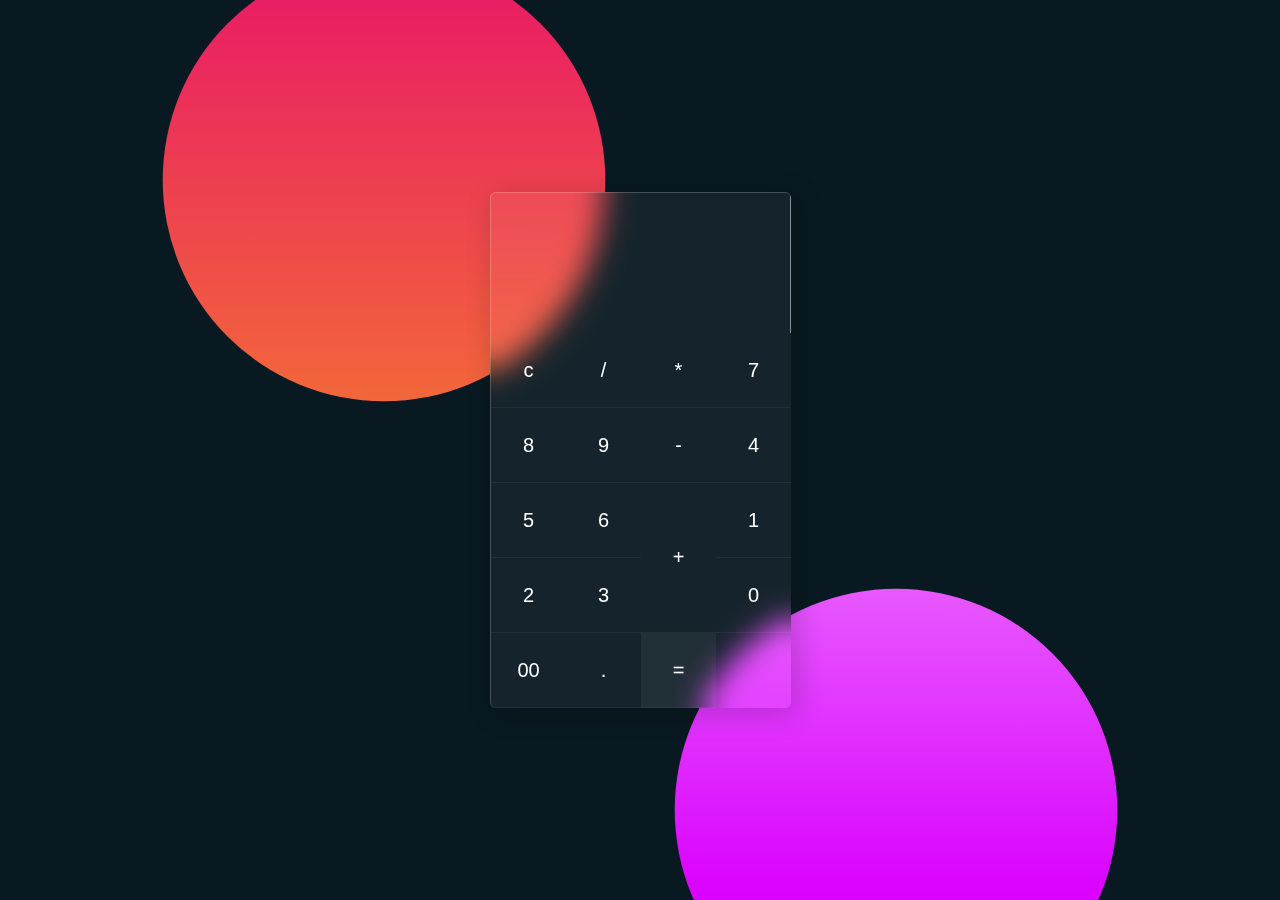
<file: Calculator/index.html>
<!DOCTYPE html>
<html lang="en">
<head>
    <meta charset="UTF-8">
    <meta name="viewport" content="width=device-width, initial-scale=1.0">
    <link rel="stylesheet" href="style.css">
    <title>Calculator</title>
    
</head>
<body>
     
    <div class="container">
        <form class="Calculator" name="calc">
            <input type="text" readonly class="value" name="txt"/>
            <span class="num" onclick="calc.txt.value  = ''">c</span>
            <span class="num" onclick="document.calc.txt.value +='/'">/</span>
            <span class="num" onclick="document.calc.txt.value +='*' ">*</span>
            <span class="num" onclick="document.calc.txt.value +='7' ">7</span>
            <span class="num" onclick="document.calc.txt.value +='8' ">8</span>
            <span class="num" onclick="document.calc.txt.value +='9' ">9</span>
            <span class="num" onclick="document.calc.txt.value +='-' ">-</span>
            <span class="num" onclick="document.calc.txt.value +='4' ">4</span>
            <span class="num" onclick="document.calc.txt.value +='5' ">5</span>
            <span class="num" onclick="document.calc.txt.value +='6' ">6</span>
            <span class="num plus" onclick="document.calc.txt.value +='+' ">+</span>
            <span class="num" onclick="document.calc.txt.value +='1' ">1</span>
            <span class="num" onclick="document.calc.txt.value +='2' ">2</span>
            <span class="num" onclick="document.calc.txt.value +='3' ">3</span>
            <span class="num" onclick="document.calc.txt.value +='0' ">0</span>
            <span class="num" onclick="document.calc.txt.value +='00' ">00</span>
            <span class="num" onclick="document.calc.txt.value +='.' ">.</span>
            <span class="num equal" onclick="document.calc.txt.value =eval(calc.txt.value) ">=</span>
        </form>
    </div>
    

<script type="text/javascript" src="vanilla-tilt.js"></script>
<script type="text/javascript">
	VanillaTilt.init(document.querySelector(".container"), {
		max: 15,
		speed: 400,
        glare:true,
        "max-glare":0.2,
	});
</script>
</body>
</html>
</file>
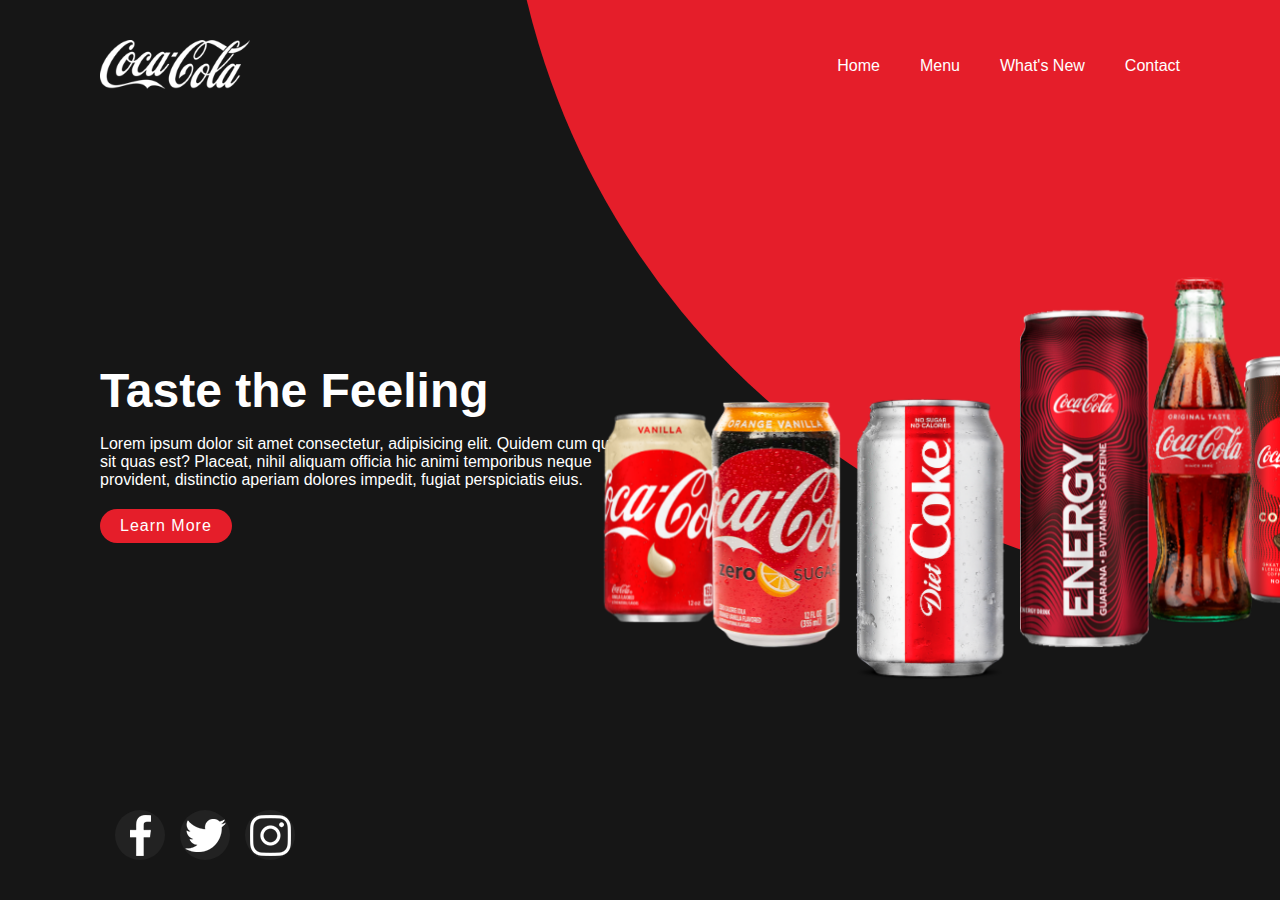
<file: Landing_Page/index.html>
<!DOCTYPE html>
<html lang="en">
<head>
    <meta charset="UTF-8">
    <meta name="viewport" content="width=device-width, initial-scale=1.0">
    <title> Landing_Page </title>
    <link
  rel="stylesheet"
  href="https://cdn.jsdelivr.net/npm/swiper@10/swiper-bundle.min.css">
    <link rel="stylesheet" href="style.css">
</head>
<body>
    <section>
        <div class="circle"></div>
        <header>
            <a href="#"><img src="logo.png" class="logo"></a>
            
            <ul class="navigation">
                <li><a href="#">Home</a></li>
                <li><a href="#">Menu</a></li>
                <li><a href="#">What's New</a></li>
                <li><a href="#">Contact</a></li>
            </ul>
        </header> 
        <div class="content">
            <div class="textBox">
                <h2>Taste the Feeling</h2>
                <p>Lorem ipsum dolor sit amet consectetur, adipisicing elit. Quidem cum quaerat sit quas est? Placeat, nihil aliquam officia hic animi temporibus neque provident, distinctio aperiam dolores impedit, fugiat perspiciatis eius.</p>
                <a href="#">Learn More</a>
            </div>
            <div class="imgBox">
                <div class="swiper-container">
                    <div class="swiper-wrapper">
                        <div class="swiper-slide"><img src="cocacola3.png"></div>
                        <div class="swiper-slide"><img src="cocacola6.png"></div>
                        <div class="swiper-slide"><img src="cocacola1.png"></div>
                        <div class="swiper-slide"><img src="cocacola4.png"></div>
                        <div class="swiper-slide"><img src="cocacola5.png"></div>
                        <div class="swiper-slide"><img src="cocacola2.png"></div>
                       
                    </div>
                </div>
            </div>
        </div>   
        <ul class="sci">
            <li><a href="#"><img src="facebook.png"></a></li>
            <li><a href="#"><img src="twitter.png"></a></li>
            <li><a href="#"><img src="instagram.png"></a></li>
        </ul>  
    </section>
    <script src="https://cdn.jsdelivr.net/npm/swiper@10/swiper-bundle.min.js"></script>
    <script>
        var swiper=new Swiper('.swiper-container',{
        effect:'coverflow',
        grabCursor:true,
        centeredSlides: true,
        slidesPerView:'auto',
        coverflowEffect:{
            rotate:0,
            stretch:0,
            depth:200,
            modifier:1,
            slideShadows:false,
        },
        pagination:{
            el:'.swiper-pagination',
        },
        loop:true,
        });
    </script>

        
        
    
</body>
</html>
</file>
<file: Calculator/style.css>
@import url('https://fonts.googleapis.com/css2?family=Fasthand&family=Noto+Nastaliq+Urdu&family=Roboto&display=swap');
*{
    margin:0;
    padding: 0;
    box-sizing: border-box;
    font-family: 'Quicksand', sans-serif;
}
body{
    display:flex;
    justify-content: center;
    align-items: center;
    min-height: 100vh;
    background: #091921;
}
body::before{
    content: '';
    position: absolute;
    top:0;
    left:0;
    width: 100%;
    height: 100%;
    background: linear-gradient(#e91e63,#ffc107);
    clip-path: circle(20% at 30% 20%);
}
body::after{
    content: '';
    position: absolute;
    top:0;
    left:0;
    width: 100%;
    height: 100%;
    background: linear-gradient(white,#da00ff);
    clip-path: circle(20% at 70% 90%);
}
.container{
    position: relative;
    background: rgba(255,255,255,0.05);
    border-radius: 6px;
    overflow: hidden;
    z-index: 10;
    backdrop-filter: blur(15px);
    border-top: 1px solid rgba(255,255,255,0.2);
    border-left: 1px solid rgba(255,255,255,0.2);
    box-shadow: 5px 5px 30px rgba(0,0,0,0.2);
}
.container  .Calculator{
    position: relative;
    display: grid;
}
.container .Calculator .value{
    grid-column: span 4;
    height: 140px;
    width:300px;
    text-align: right;
    border: none;
    outline:none;
    padding: 10px;
    font-size: 30px;
    background: transparent;
    color: white;
    border-bottom:1px solod rgba(255,255,255,0.5);
    border-right: 1px solid rgba(255,255,255,0.5);
}
.container .Calculator span{
    display: grid;
    place-items: center;
    width: 75px;
    height: 75px;
    color: white;
    font-weight: 400;
    cursor: pointer;
    font-size: 20px;
    user-select: none;
    border-bottom: 1px solid rgba(255,255,255,0.05);
    border-right: 1px solid rgba (255,255,255,0.05);
    transition: 0.5s;
}
.container .Calculator span:hover{
    transition: 0%;
    background-color: rgba(255,255,255,0.05);
}
.container .Calculator span:active{
    background: #14ff47;
    color:#192f00;
    font-size: 24px;
    font-weight: 500;
}
.container .Calculator .clear{
    grid-column: span 2;
    width: 150px;
    background:rgba(255,255,255,0.05);


}
.container .Calculator .plus{
    grid-row: span 2;
    height: 150px;
}
.equal{
    background: rgba(255,255,255,0.05);
}
</file>
<file: Landing_Page/style.css>
@import url('https://fonts.googleapis.com/css2?family=Fasthand&family=Noto+Nastaliq+Urdu&family=Roboto&display=swap');

*{
    margin:0;
    padding: 0;
    box-sizing: border-box;
    font-family: 'Poppins', sans-serif;

}
section{
    position:relative;
    width:100%;
    min-height: 100vh;
    padding: 100px;
    display:flex;
    justify-content:space-between;
    align-items: center;
    background: #161616;
}
section .circle{
    position: absolute;
    top: 0;
    left:0;
    width:100%;
    height: 100%;
    background: #e51e2a;
    clip-path: circle(70% at right -20%);

}
header{
    position: absolute;
    top:0;
    left:0;
    width:100%;
    padding: 40px 100px;
    display: flex;
    justify-content: space-between;
    align-items: center;
}
header .logo{
    position: relative;
    max-width: 150px;
}
header .navigation {
    position: relative;
    display: flex;
}
header .navigation li{
    list-style: none;
}
header .navigation li a{
    display: inline-block;
    color: white;
    font-weight: 500px;
    text-decoration: none;
    margin-left: 40px;
}
.content{
    position: relative;
    width: 100%;
    display: flex;
    justify-content: space-between;
    align-items: center;
}
.content .textBox{
    position:relative;
    max-width: 600px;
    margin-right: 20px;
}
.content .textBox h2{
    color: #fff;
    font-size: 3em;
    margin-bottom: 10px;
    line-height: 1.4em;
    font-weight: 700;
}
.content .textBox p{
    color: #fff;
}
.content .textBox a{
    display: inline-block;
    margin-top: 20px;
    padding: 8px 20px;
    background: #e51e2a;
    color: #fff;
    border-radius: 40px;
    font-weight: 500;
    letter-spacing: 1px;
    text-decoration: none;
}

.sci{
    position:absolute;
    bottom: 40px;
    left:100px;
    display:flex;
    justify-content: center;
    align-items: center;
}
.sci li{
    list-style: none;
}
.sci li a {
    
    display: inline-block;
    margin-left: 15px;
    background: #222;
    width: 50px;
    height: 50px;
    display: flex;
    justify-content: center;
    align-items: center;
    border-radius: 50%;
    transition: 0.2s ease-in-out;
}
.sci li a:hover{
    background: #e51e2a;
    transform: translateY(-10px);
}
.sci li a img{
    filter:invert(1);
    transform: scale();
}
.swiper-container{
    width:100%;
    padding-top: 50px;
    padding-bottom: 50px;
}
.swiper-slide{
    background-position: center;
    background-size: cover;
    width: 180px;
    height: 460px;
    display:flex;
    justify-content: center;

}
.content .imgBox{
    width: 500px;
    display: flex;
    justify-content: flex-end;
}
.content .imgBox img{
    max-width: 150px;
}
.swiper-slide img{
    position: absolute;
    bottom: 0;
    max-height: 100%;
}
.swiper-container-3d .swiper-slide-shadow-left,
.swiper-container-3d .swiper-slide-shadow-right{
    background-image: none;
}
</file>
